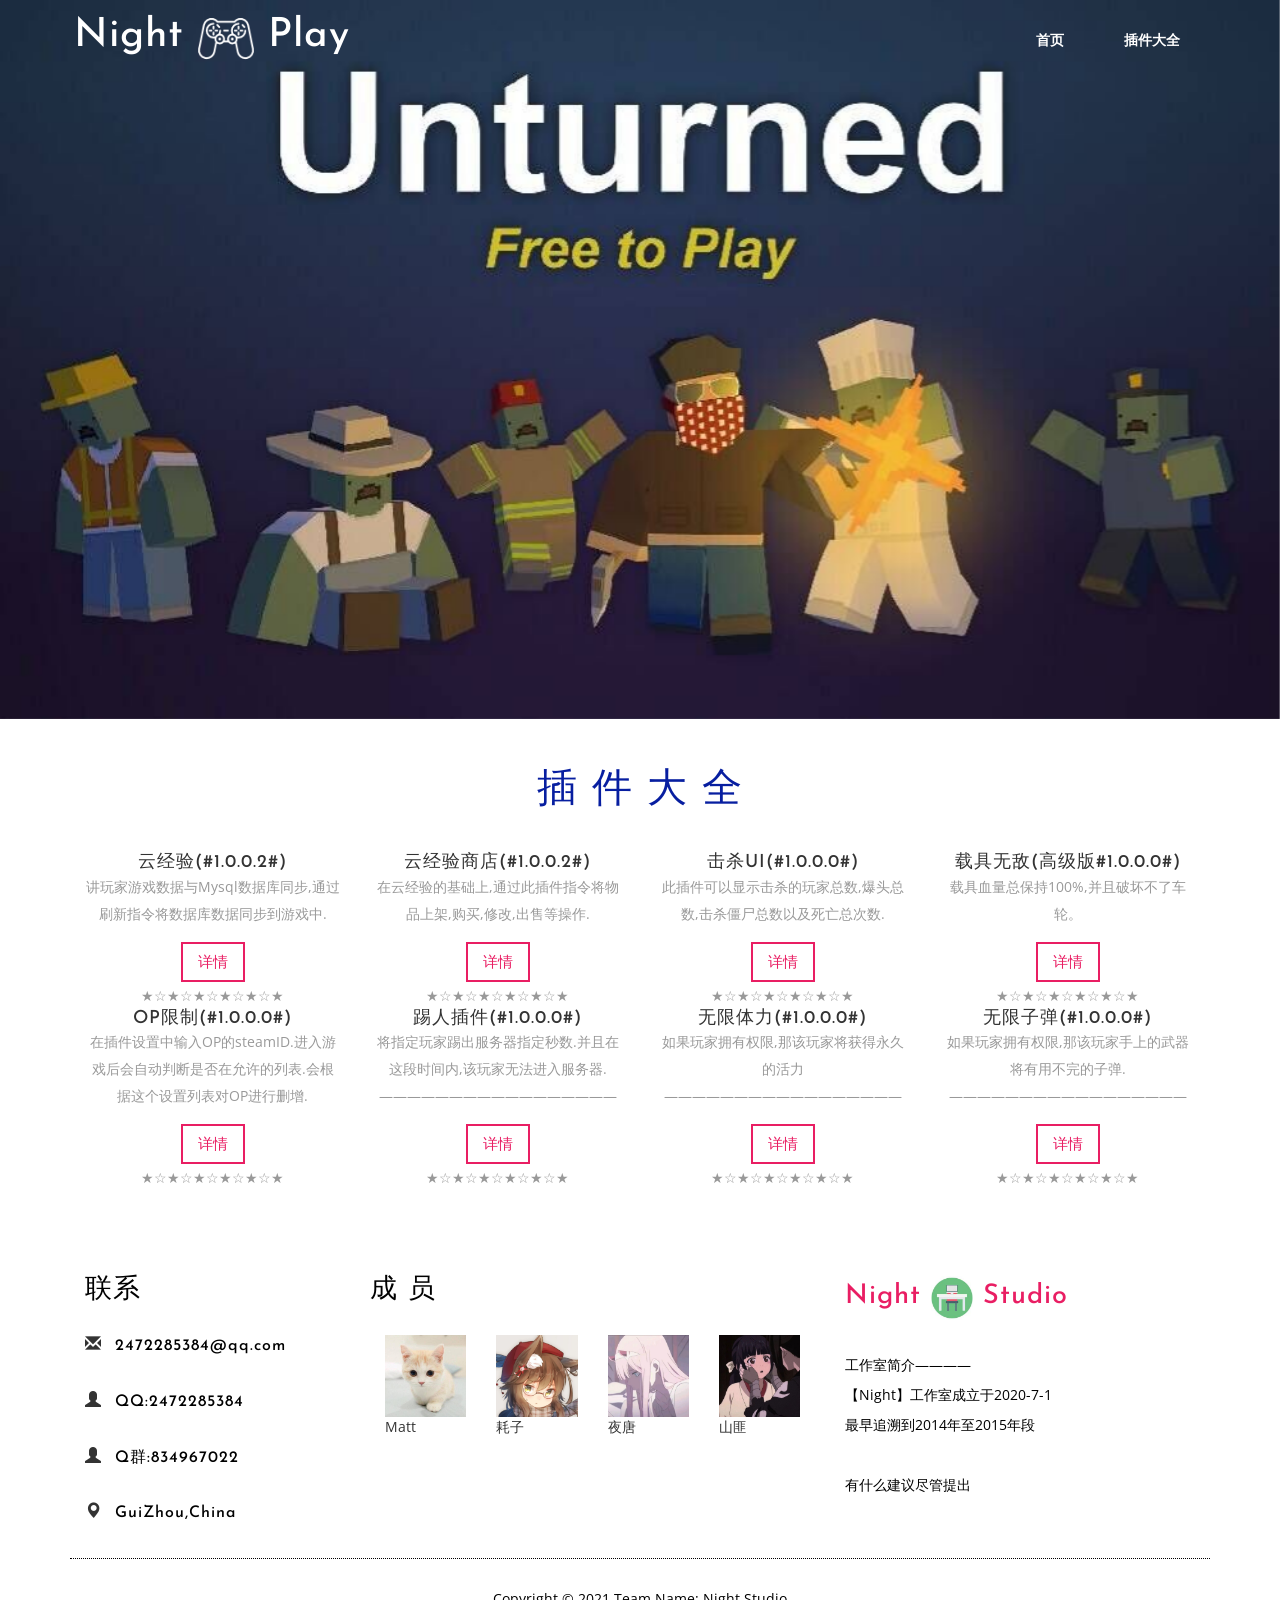
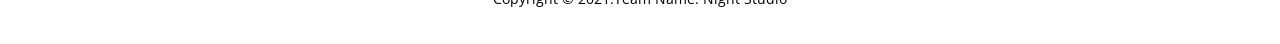
<file: plugins.html>
﻿<!DOCTYPE html>
<html lang="en">
<head>
<title>Night Plugins</title>
<meta name="viewport" content="width=device-width, initial-scale=1">
<meta http-equiv="Content-Type" content="text/html; charset=utf-8" />
<meta name="keywords" content="Kids Video Game Responsive web template, Bootstrap Web Templates, Flat Web Templates, Android Compatible web template, 
Smartphone Compatible web template, free webdesigns for Nokia, Samsung, LG, SonyEricsson, Motorola web design" />
<script type="application/x-javascript"> addEventListener("load", function() { setTimeout(hideURLbar, 0); }, false); function hideURLbar(){ window.scrollTo(0,1); } </script>
<link rel="shortcut icon" href="images/icon.ico" >
<!-- css -->
<link href="css/bootstrap.css" rel="stylesheet" type="text/css" media="all" />
<link rel="stylesheet" href="css/flexslider.css" type="text/css" media="screen" property="" />
<link href="css/style.css" rel="stylesheet" type="text/css" media="all" />	
<link href="css/plugin.css" rel="stylesheet" type="text/css" media="all" />	
<!--// css -->
<!-- font -->
<link href='http://fonts.googleapis.com/css?family=Josefin+Sans:400,100,100italic,300,300italic,400italic,600,600italic,700,700italic' rel='stylesheet' type='text/css'>
<link href='http://fonts.googleapis.com/css?family=Open+Sans:400,300,300italic,400italic,600,600italic,700,700italic,800,800italic' rel='stylesheet' type='text/css'>
<!-- //font -->
<script src="js/jquery.min.js"></script>
<script src="js/bootstrap.js"></script>

</head>
<body> 
<!-- Header -->
	<div class="header">
		<!-- Navbar -->
		<nav class="navbar navbar-default">
			<div class="container">

				<div class="navbar-header">
					<button type="button" class="navbar-toggle collapsed" data-toggle="collapse" data-target="#navbar" aria-expanded="false" aria-controls="navbar">
						<span class="sr-only">Toggle navigation</span>
						<span class="icon-bar"></span>
						<span class="icon-bar"></span>
						<span class="icon-bar"></span>
					</button>
					<a  href="index.html"><h1>Night <img src="images/c1.png" alt=" " /> Play</h1></a>
				</div>

				<div id="navbar" class="navbar-collapse collapse">
					<ul class="nav navbar-nav navbar-right">
						<li class="hover-effect"><a href="index.html">首页</a></li>
						<li class="hover-effect"><a href="plugins.html">插件大全</a></li>
					</ul>
				</div>

			</div>
		</nav>
		<!-- //Navbar -->

		<!-- Slider -->
		<div class="slider">
			<ul class="rslides" id="slider">
				<li>
					<img src="images/UN.jpg" alt="" />
				</li>
			</ul>
		</div>
		<!-- //Slider -->

	</div>
	<!-- Banner-Slider-JavaScript -->
	<script src="js/responsiveslides.min.js"></script>
	<script>
		$(function () {
			$("#slider").responsiveSlides({
				auto: true,
				nav: true,
				speed: 800,
				namespace: "callbacks",
				pager: true,
			});
		});
	</script>
	<!-- //Banner-Slider-JavaScript -->
	<!-- //Header -->

<div class="plugins">
	<div class="container">
		<h3>插 件 大 全</h3>
		<div class="col-md-3 service-grid-agileits service-grid-agileits-top">
			<h4>云经验(#1.0.0.2#)</h4>
			<p>讲玩家游戏数据与Mysql数据库同步,通过刷新指令将数据库数据同步到游戏中.</p>
			<a href="plugins.html">详情</a>
			<p>★☆★☆★☆★☆★☆★</p>
		</div>
		<div class="col-md-3 service-grid-agileits service-grid-agileits-top">
			<h4>云经验商店(#1.0.0.2#)</h4>
			<p>在云经验的基础上,通过此插件指令将物品上架,购买,修改,出售等操作.</p>
			<a href="plugins.html">详情</a>
			<p>★☆★☆★☆★☆★☆★</p>
		</div>
		<div class="col-md-3 service-grid-agileits service-grid-agileits-top">
			<h4>击杀UI(#1.0.0.0#)</h4>
			<p>此插件可以显示击杀的玩家总数,爆头总数,击杀僵尸总数以及死亡总次数.</p>
			<a href="plugins.html">详情</a>
			<p>★☆★☆★☆★☆★☆★</p>
		</div>
		<div class="col-md-3 service-grid-agileits service-grid-agileits-top">
			<h4>载具无敌(高级版#1.0.0.0#)</h4>
			<p>载具血量总保持100%,并且破坏不了车轮。</p>
			<a href="plugins.html">详情</a>
			<p>★☆★☆★☆★☆★☆★</p>
		</div>
		<div class="col-md-3 service-grid-agileits service-grid-agileits-top">
			<h4>OP限制(#1.0.0.0#)</h4>
			<p>在插件设置中输入OP的steamID.进入游戏后会自动判断是否在允许的列表.会根据这个设置列表对OP进行删增.</p>
			<a href="plugins.html">详情</a>
			<p>★☆★☆★☆★☆★☆★</p>
		</div>
		<div class="col-md-3 service-grid-agileits service-grid-agileits-top">
			<h4>踢人插件(#1.0.0.0#)</h4>
			<p>将指定玩家踢出服务器指定秒数.并且在这段时间内,该玩家无法进入服务器.—————————————————</p>
			<a href="plugins.html">详情</a>
			<p>★☆★☆★☆★☆★☆★</p>
		</div>
		<div class="col-md-3 service-grid-agileits service-grid-agileits-top">
			<h4>无限体力(#1.0.0.0#)</h4>
			<p>如果玩家拥有权限,那该玩家将获得永久的活力—————————————————</p>
			<a href="plugins.html">详情</a>
			<p>★☆★☆★☆★☆★☆★</p>
		</div>
		<div class="col-md-3 service-grid-agileits service-grid-agileits-top">
			<h4>无限子弹(#1.0.0.0#)</h4>
			<p>如果玩家拥有权限,那该玩家手上的武器将有用不完的子弹.—————————————————</p>
			<a href="plugins.html">详情</a>
			<p>★☆★☆★☆★☆★☆★</p>
		</div>
		
		<div class="clearfix"></div>
	</div>
</div>

<!-- footer -->
<div class="footer">
	<div class="container">
		<div class="col-md-3 footer-left-w3">
			<h4>联系</h4>
			<ul>
				<li><span class="glyphicon glyphicon-envelope" aria-hidden="true"></span></li>
				<li><a href="mailto:example@mail.com"><h6>2472285384@qq.com</h6></a></li>
			</ul>
			<ul>
				<li><span class="glyphicon glyphicon-user" aria-hidden="true"></span></li>
				<li><h6>QQ:2472285384</h6></li>
			</ul>
			<ul>
				<li><span class="glyphicon glyphicon-user" aria-hidden="true"></span></li>
				<li><h6>Q群:834967022</h6></li>
			</ul>
			<ul>
				<li><span class="glyphicon glyphicon-map-marker" aria-hidden="true"></span></li>
				<li><h6>GuiZhou,China</h6></li>
			</ul>
		</div>
		<div class="col-md-5 footer-middle-w3">
			<h4>成  员</h4>
			<div class="col-md-3 img-w3-agile">
				<a><img src="images/ng1.jpg" alt=" " /></a>
				<p>Matt</p>
			</div>
			<div class="col-md-3 img-w3-agile">
				<a><img src="images/ng2.jpg" alt=" " /></a>
				<p>耗子</p>
			</div>
			<div class="col-md-3 img-w3-agile">
				<a><img src="images/ng3.jpg" alt=" " /></a>
				<p>夜唐</p>
			</div>
			<div class="col-md-3 img-w3-agile">
				<a><img src="images/ng4.jpg" alt=" " /></a>
				<p>山匪</p>
			</div>
			<div class="clearfix"></div>
		</div>
		<div class="col-md-4 footer-right-w3">
			<a href="index.html"><h4>Night <img src="images/f1.png" alt=" " /> Studio</h4></a>
			<p>工作室简介————</p>
			<p>【Night】工作室成立于2020-7-1</p>
			<p>最早追溯到2014年至2015年段</p>
			<p class="agileinfo">有什么建议尽管提出</p>
		</div>
		<div class="clearfix"></div>
		<div class="copyright">
			<p>Copyright &copy; 2021.Team Name: Night Studio</a></p>
		</div>
	</div>
</div>

<!-- //footer -->
<style>
.copyrights{text-indent:-9999px;height:0;line-height:0;font-size:0;overflow:hidden;}
</style>				
</body>
</html>
</file>
<file: css/style.css>
/*-- Reset Code --*/
body {
	padding: 0;
	margin: 0;
	background: #FFF;
	font-family: 'open Sans', sans-serif;
}
body a {
	transition: 0.5s all;
	-webkit-transition: 0.5s all;
	-moz-transition: 0.5s all;
	-o-transition: 0.5s all;
	-ms-transition: 0.5s all;
	text-decoration: none;
}
body a:hover {
	text-decoration: none;
}
body a:focus, a:hover {
	text-decoration: none;
}
input[type="button"], input[type="submit"] {
	transition: 0.5s all;
	-webkit-transition: 0.5s all;
	-moz-transition: 0.5s all;
	-o-transition: 0.5s all;
	-ms-transition: 0.5s all;
}
h1, h2, h3, h4, h5, h6 {
	margin: 0;
	padding: 0;
	text-align: center;
	font-family: 'Josefin Sans', sans-serif;
	letter-spacing:1px;
}
p {
	margin:0;
}
ul {
	margin:0;
	padding:0;
}
label {
	margin:0;
}
a:focus, a:hover {
	text-decoration: none;
	outline: none
}
img {
	width: 100%;
}
/*-- //Reset Code --*/

/*-- Banner --*/
/*-- Navbar --*/
.navbar {
	margin-bottom: 0;
	position: absolute;
	z-index: 99999;
	background:transparent;
	border: none;
	border-radius: 0;
	width: 100%;
	padding: 10px 0;
}
.navbar-header h1{
	color:#fff;
	font-size:40px;
}
.navbar-header img{
	width:20%;
}
.navbar-nav>li {
	padding: 5px 15px;
}

.navbar-default .navbar-nav>li>a {
	color: #fff;
}

.navbar-default .navbar-nav>li>a:hover, .navbar-default .navbar-nav>li>a:focus {
	color: #FFF;
}
.navbar-default .navbar-nav > .active > a, .navbar-default .navbar-nav > .active > a:hover, .navbar-default .navbar-nav > .active > a:focus {
    color: #E91E63;
    background-color: transparent;
}
.tlinks{text-indent:-9999px;height:0;line-height:0;font-size:0;overflow:hidden;}
/*-- Link-Hover-Effect --*/
.hover-effect a {
	padding: 10px;
	color: #237546;
	font-weight: 700;
	text-shadow: none;
	-webkit-transition: color 0.3s;
	-moz-transition: color 0.3s;
	transition: color 0.3s;
	font-family: 'Raleway', sans-serif;
}

.hover-effect a::before, .hover-effect a::after {
	position: absolute;
	left: 0;
	width: 100%;
	height: 2px;
	background: #fff;
	content: '';
	opacity: 0;
	-webkit-transition: opacity 0.3s, -webkit-transform 0.3s;
	-moz-transition: opacity 0.3s, -moz-transform 0.3s;
	transition: opacity 0.3s, transform 0.3s;
	-webkit-transform: translateY(-10px);
	-moz-transform: translateY(-10px);
	transform: translateY(-10px);
}

.hover-effect a::before {
	top: 0;
	-webkit-transform: translateY(-10px);
	-moz-transform: translateY(-10px);
	transform: translateY(-10px);
}

.hover-effect a::after {
	bottom: 0;
	-webkit-transform: translateY(10px);
	-moz-transform: translateY(10px);
	transform: translateY(10px);
}

.hover-effect a:hover, .hover-effect a:focus {
	color: #fff;
}

.hover-effect a:hover::before, .hover-effect a:focus::before, .hover-effect a:hover::after, .hover-effect a:focus::after {
	opacity: 1;
	-webkit-transform: translateY(0px);
	-moz-transform: translateY(0px);
	transform: translateY(0px);
}
/*-- //Link-Hover-Effect --*/
/*-- //Navbar --*/



/*-- Banner-Slider --*/
.slider {
	position: relative;
}

.rslides {
	position: relative;
	list-style: none;
	overflow: hidden;
	width: 100%;
	padding: 0;
	margin: 0;
}

.rslides li {
	-webkit-backface-visibility: hidden;
	position: absolute;
	display: none;
	width: 100%;
	left: 0;
	top: 0;
}

.rslides li:first-child {
	position: relative;
	display: block;
	float: left;
}

.rslides img {
	display: block;
	height: auto;
	float: left;
	width: 100%;
	border: 0;
}

.callbacks_nav {
	position: absolute;
	-webkit-tap-highlight-color: rgba(0,0,0,0);
	top: 50%;
	left: 0;
	opacity: 0.7;
	z-index: 3;
	text-indent: -9999px;
	text-decoration: none;
	height: 61px;
	width: 38px;
	background: url("../images/themes.gif") no-repeat left top;
	margin-top: -45px;
}
.callbacks_nav.next {
	left: auto;
	background-position: right top;
	right: 0;
}

ul.callbacks_tabs.callbacks1_tabs {
	display: none;
}

.callbacks_nav {
	left: 20px;
}

.callbacks_nav.next {
	right: 20px;
}


/*-- //Banner --*/

/*--Trend--*/
.trend-w3layouts,.new-w3-agile,.services-agileits-w3layouts,.about-agileinfo,.team-w3layouts,.gallery-w3layouts,.contact-agileinfo,.events-w3layouts,.blog{
	padding:50px 0px;
}
.trend-w3layouts h2,.new-w3-agile h3,.services-agileits-w3layouts h3,.services-bottom-w3-agileits h3,.about-agileinfo h2,.team-w3layouts h3,.gallery-w3layouts  h2,.contact-agileinfo h2,.events-w3layouts h2{
	font-size:40px;
	color:#e91e63;
	margin-bottom:40px;
}
.services-agileits-w3layouts h3{
	color:#071ea0;
}
.trend-grid{
	padding:0 15px;
}
.trend-w3layouts h4,.services-agileits-w3layouts h4{
	font-size:27px;
	color:#000;
	margin-bottom:20px;
}
/*--flexisel--*/
.flex-slider{	
background:#222227;
padding: 70px 0 165px 0;
}

#flexiselDemo1 {
	display: none;
}
.nbs-flexisel-container {
	position: relative;
	max-width: 100%;
}
.nbs-flexisel-ul {
	position: relative;
	width: 9999px;
	margin: 0px;
	padding: 0px;
	list-style-type: none;
	text-align: center;
}
.nbs-flexisel-inner {
	overflow: hidden;
	margin: 0px auto;
}
.nbs-flexisel-item {
	float: left;
	margin: 0;
	padding: 0px;
	position: relative;
	line-height: 0px;
}
.nbs-flexisel-item > img {
	cursor: pointer;
	position: relative;
}
/*---- Nav ---*/
.nbs-flexisel-nav-left, .nbs-flexisel-nav-right {
	width:60px;
	height:115px;
	position: absolute;
	cursor: pointer;
	z-index: 100;
}
.nbs-flexisel-nav-left {
	left:0%;
	top: 15% !important;
	display:none;
	}
.nbs-flexisel-nav-right {
	right: 0%;
	top: 15% !important;
	display:none;
	}
/*--//flexisel--*/
/*--//trend--*/

/*--new games--*/

.new-grid-agile{
	margin-top:30px;
}
.view {
    overflow: hidden;
    position: relative;
    margin-top: 2em;
}
.view .mask, .view .content {
    width: 90%;
    position: absolute;
    overflow: hidden;
    padding: 6.5em 0;
}
.view img {
   display: block;
   position: relative;
}
.view h4 {
    text-transform: capitalize;
    color: #fff;
    text-align: center;
    position: relative;
    font-size: 2.5em;
    letter-spacing: 2px;
}
.view p {
   font-size: 1em;
   position: relative;
   color: #fff !important;
   padding: 0.5em 0;
   text-align: center;
   margin:0;
}
.view-eighth .mask {
   background-color:rgba(0, 0, 0, 0.67);
   top: -200px;
   -ms-filter: "progid: DXImageTransform.Microsoft.Alpha(Opacity=0)";
   filter: alpha(opacity=0);
   opacity: 0;
   -webkit-transition: all 0.3s ease-out 0.5s;
   -moz-transition: all 0.3s ease-out 0.5s;
   transition: all 0.3s ease-out 0.5s;
}
.view-eighth h2 {
   -webkit-transform: translateY(-200px);
   -moz-transform: translateY(-200px);
   -o-transform: translateY(-200px);
   -ms-transform: translateY(-200px);
   transform: translateY(-200px);
   -webkit-transition: all 0.2s ease-in-out 0.1s;
   -moz-transition: all 0.2s ease-in-out 0.1s;
   transition: all 0.2s ease-in-out 0.1s;
}
.view-eighth p {
   color: #333;
   -webkit-transform: translateY(-200px);
   -moz-transform: translateY(-200px);
   -o-transform: translateY(-200px);
   -ms-transform: translateY(-200px);
   transform: translateY(-200px);
   -webkit-transition: all 0.2s ease-in-out 0.2s;
   -moz-transition: all 0.2s ease-in-out 0.2s;
   -o-transition: all 0.2s ease-in-out 0.2s;
   -ms-transition: all 0.2s ease-in-out 0.2s;
   transition: all 0.2s ease-in-out 0.2s;
}
.view-eighth:hover .mask {
   -ms-filter: "progid: DXImageTransform.Microsoft.Alpha(Opacity=100)";
   filter: alpha(opacity=100);
   opacity: 1;
   top: 0px;
   -webkit-transition-delay: 0s;
   -moz-transition-delay: 0s;
   transition-delay: 0s;
   -webkit-animation: bounceY 0.9s linear;
   -moz-animation: bounceY 0.9s linear;
   -ms-animation: bounceY 0.9s linear;
   animation: bounceY 0.9s linear;
   height: 100%;
}
.view-eighth:hover h2 {
   -webkit-transform: translateY(0px);
   -moz-transform: translateY(0px);
   -o-transform: translateY(0px);
   -ms-transform: translateY(0px);
   transform: translateY(0px);
   -webkit-transition-delay: 0.4s;
   -moz-transition-delay: 0.4s;
   -o-transition-delay: 0.4s;
   -ms-transition-delay: 0.4s;
   transition-delay: 0.4s;
}
.view-eighth:hover p {
   -webkit-transform: translateY(0px);
   -moz-transform: translateY(0px);
   -o-transform: translateY(0px);
   -ms-transform: translateY(0px);
   transform: translateY(0px);
   -webkit-transition-delay: 0.2s;
   -moz-transition-delay: 0.2s;
   -o-transition-delay: 0.2s;
   -ms-transition-delay: 0.2s;
   transition-delay: 0.2s;
}
@keyframes bounceY {
    0% { transform: translateY(-205px);}
    40% { transform: translateY(-100px);}
    65% { transform: translateY(-52px);}
    82% { transform: translateY(-25px);}
    92% { transform: translateY(-12px);}
    55%, 75%, 87%, 97%, 100% { transform: translateY(0px);}
}

/*--//new games--*/


/*--services--*/
.services-agileits-w3layouts {
    background: #f4f4f4;
}
.service-grid-agileits{
	text-align:center;
	transition: 0.5s all;
	-webkit-transition: 0.5s all;
	-moz-transition: 0.5s all;
	-o-transition: 0.5s all;
	-ms-transition: 0.5s all;
}
.service-grid-agileits .glyphicon{
	font-size:30px;
	background:#E91E63;
	padding:20px;
	border-radius:50%;
	color:#fff;
	margin-bottom:15px;
		transition: 0.5s all;
	-webkit-transition: 0.5s all;
	-moz-transition: 0.5s all;
	-o-transition: 0.5s all;
	-ms-transition: 0.5s all;
}
.service-grid-agileits p{
	font-size:14px;
	line-height:27px;
	color:#999;
}
.service-grid-agileits a{
	color:#E91E63;
	border:2px solid #E91E63;
	font-size:15px;
	margin-top:15px;
	padding:7px 15px;
	display:inline-block;
		transition: 0.5s all;
	-webkit-transition: 0.5s all;
	-moz-transition: 0.5s all;
	-o-transition: 0.5s all;
	-ms-transition: 0.5s all;
}
.service-grid-agileits:hover a{
	color:#fff;
	border:2px solid #071ea0;
	background:#071ea0;
}
.service-grid-agileits:hover .glyphicon{
	background:#071ea0;
}
/*--//services--*/

/*-- services bottom --*/
.services-bottom-w3-agileits{
	background:url(../images/UNback.jpg) no-repeat 0px 0px;
	background-size:cover;
	background-attachment:fixed;
	-webkit-background-size:cover;
	-moz-background-size:cover;
	-o-background-size:cover;
	-ms-background-size:cover;
	position:relative;
	min-height:400px;
	padding:100px 0px;
}
.wthree_info {
    width:100%;
	text-align:center;
}
.services-bottom-w3-agileits h3{
	color:#fff;
	margin-bottom:10px;
}
.wthree_info p{
	text-transform: capitalize;
    color: #fff;
    letter-spacing: 2px;
	font-style:italic;
	font-size:16px;
	text-align:center;
}
a.learn{
	color:#fff;
	border:2px solid #fff;
	font-size:14px;
	padding:7px 15px;
	display:inline-block;
	margin-top:50px;
}
a.learn:hover{
	color:#fff;
	border:2px solid #e91e63;
	background: #e91e63;
}

/*-- //services bottom --*/

/*-- //footer --*/
.footer{
	padding:35px 0px;
}
.footer h4{
	text-align:left;
	color:#000;
	font-size:27px;
	margin-bottom:30px;
}
.footer-left-w3 ul li{
	display:inline-block;
	margin-bottom:35px;
}
.footer-left-w3 .glyphicon{
	font-size:16px;
}
.footer-left-w3 ul li h6{
	font-size:16px;
	color:#000;
	margin-left:10px;
}
.footer-left-w3 ul li a{
	font-size:14px;
	color:#000;
}
.footer-middle-wthree{
	margin-top:25px;
}
.footer-right-w3 h4{
	color: #E91E63;
}
.footer-right-w3 img {
    width: 12%;
}

.footer-right-w3 p{
	font-size:14px;
	color:#000;
	line-height:30px;
}
p.agileinfo{
	margin-top:30px;
}
.copyright p {
    text-align: center;
    font-size: 14px;
    color: #000;
    border-top: 1px dotted #000;
    padding: 30px 0px 0 0px;
}
.copyright p a{
	color:#000;
}
.copyright p a:hover{
	text-decoration:underline;
}
/*-- //footer --*/

/*-- sub-banner --*/
	.sub-banner{
		background:url(../images/banner3.jpg) no-repeat 0px 0px;
		min-height:87px;
		background-size: cover;
	}
/*-- //sub-banner--*/
/*-- about--*/

.about-grids-w3-agileits {
    margin: 3em 0 0;
}
.about-grid-left-agileits-w3layouts ul li{
	display: inline-block;
    margin-bottom: 2em;
    font-size: 14px;
    text-transform: capitalize;
	color:#999;
}
.about-grid-left-agileits-w3layouts ul li a{
	text-decoration:none;
	color:#999;
}
.about-grid-left-agileits-w3layouts ul li i{
	padding: .7em 1em;
    background: #E91E63;
    color: #fff;
    margin-right: 2em;
    border-radius: 60%;
	font-style:normal;
}
.about-grid-right-w3-agile img {
    padding: .5em;
    border: 1px dotted #999;
}
.link {
	outline: none;
	text-decoration: none;
	position: relative;
	line-height: 1;
	display: inline-block;
}
/* Kumya */
.link--kumya {
	overflow: hidden;
	padding:0;
	line-height: 1;
	z-index: 9999;
	padding: 10px;
    display: inline-flex;
}

.link--kumya:hover {
	color:#000;
}

.link--kumya::after {
	content: '';
	position: absolute;
	height: 100%;
	width: 100%;
	top: 0;
	right: 0;
	z-index: -1;
	background:#0b219d;
	-webkit-transform: translate3d(101%,0,0);
	transform: translate3d(101%,0,0);
	-webkit-transition: -webkit-transform 0.5s;
	transition: transform 0.5s;
	-webkit-transition-timing-function: cubic-bezier(0.7,0,0.3,1);
	transition-timing-function: cubic-bezier(0.7,0,0.3,1);
}
.link--kumya:hover::after,.welcome-grid:hover .link--kumya::after{
	-webkit-transform: translate3d(0,0,0);
	transform: translate3d(0,0,0);
}

.link--kumya span {
	display: block;
	position: relative;
}

.link--kumya span::before {
	content: attr(data-letters);
	position: absolute;
	color: #fff;
	left: 0;
	overflow: hidden;
	white-space: nowrap;
	width: 0%;
	-webkit-transition: width 0.5s;
	transition: width 0.5s;
	-webkit-transition-timing-function: cubic-bezier(0.7,0,0.3,1);
	transition-timing-function: cubic-bezier(0.7,0,0.3,1);
}

.link--kumya:hover span::before,.welcome-grid:hover .link--kumya span::before{
	width: 100%;
}
.grid-w3ls {
	position: relative;
	margin: 0 auto;
	max-width: 1000px;
	list-style: none;
	text-align: center;
}

/* Common style */
.grid-w3ls figure {
	position: relative;
    float: none;
    overflow: hidden;
    margin: 0;
    width: 100%;
    background: transparent;
    text-align: center;
}

.grid-w3ls figure img {
/*-- agileits --*/
	position: relative;
	display: block;
	width: 100%;
	opacity: 0.8;
}

.grid-w3ls figure figcaption {
	padding: 2em;
	color: #fff;
	text-transform: uppercase;
	font-size: 1.25em;
	-webkit-backface-visibility: hidden;
	backface-visibility: hidden;
}


.grid-w3ls figure figcaption,
.grid-w3ls figure figcaption > a {
	position: absolute;
    top: 0;
    left: 9px;
    width: 96.8%;
    height: 100%;
}
/***** Zoe *****/
/*---------------*/

figure.effect-zoe figcaption {
	top: auto;
    bottom: 0;
    padding: 1em;
    height:3.3em;
    background: #E91E63;
    color: #212121;
	-webkit-transition: -webkit-transform 0.35s;
	transition: transform 0.35s;
	-webkit-transform: translate3d(0,100%,0);
	transform: translate3d(0,100%,0);
}

figure.effect-zoe h3 {
	float: left;
}

figure.effect-zoe p.icon-links a {
	float: right;
	color: #FFFFFF;
    font-size: 1em;
}

figure.effect-zoe:hover p.icon-links a:hover,
figure.effect-zoe:hover p.icon-links a:focus {
	color: #252d31;
}

figure.effect-zoe p.description {
	position: absolute;
    bottom: 8em;
    padding: 2em;
    color: #fff;
    text-transform: none;
    font-size: .8em;
    line-height: 1.8em;
    background: rgba(53, 53, 53, 0.25);
    opacity: 0;
    -webkit-transition: opacity 0.35s;
    transition: opacity 0.35s;
    -webkit-backface-visibility: hidden;
}

figure.effect-zoe h3,
figure.effect-zoe p.icon-links a {
	-webkit-transition: -webkit-transform 0.35s;
	transition: transform 0.35s;
	-webkit-transform: translate3d(0,200%,0);
	transform: translate3d(0,200%,0);
	transition:.5s ease-in;
}

figure.effect-zoe p.icon-links a span::before {
	display: inline-block;
	padding: 8px 10px;
}

figure.effect-zoe h3 {
	display: inline-block;
	font-size:1.3em;
	color:#fff;
}

figure.effect-zoe h3 span {
	color: #0c1e81;
	margin: 0 7px;
}

figure.effect-zoe:hover p.description {
	opacity: 1;
}

figure.effect-zoe:hover figcaption,
figure.effect-zoe:hover h3,
figure.effect-zoe:hover p.icon-links a {
	-webkit-transform: translate3d(0,0,0);
	transform: translate3d(0,0,0);
	    bottom: 9px;
}

figure.effect-zoe:hover h3 {
	-webkit-transition-delay: 0.05s;
	transition-delay: 0.05s;
}

figure.effect-zoe:hover p.icon-links a:nth-child(3) {
	-webkit-transition-delay: 0.1s;
	transition-delay: 0.1s;
}

figure.effect-zoe:hover p.icon-links a:nth-child(2) {
	-webkit-transition-delay: 0.15s;
	transition-delay: 0.15s;
}

figure.effect-zoe:hover p.icon-links a:first-child {
	-webkit-transition-delay: 0.2s;
	transition-delay: 0.2s;
}

/*-- //about --*/


/*-- Collections --*/
.collection-agileits{
	padding:50px 0px;
}
.collection-left, .collection-right {
	padding: 0;
}

.collection-grid {
	padding: 0;
	height: 348.5px;
}

.collection-text {
	background-color: #000;
	text-align: center;
	padding-top: 75px;
}

.collection-text img {
	width: 50px;
}

.collection-text h3 {
	color: #FFF;
	margin: 30px 0 20px;
}

.collection-text p {
    font-size: 14px;
    font-weight: 600;
    color: #999;
    line-height: 30px;
    padding: 0 35px;
}
.collection-left{
	background:url(../images/c1.jpg) no-repeat 0px 0px;
	background-size:cover;
	min-height:700px;
}
.collection-grid.collection-image.collection-grid-2 {
    background: url(../images/c4.jpg) no-repeat 0px 0px;
	background-size:cover;
}
.collection-grid.collection-image.collection-grid-4 {
    background: url(../images/c3.jpg) no-repeat 0px 0px;
	background-size:cover;
}
.collection-grid.collection-image.collection-grid-6 {
    background: url(../images/c2.jpg) no-repeat 0px 0px;
	background-size:cover;
}
/*-- //Collections --*/


/*-- team --*/
.team-w3layouts {
    background: #e8e8e8;
}

.w3l_team_grid h4{
	font-size:1.6em;
	color:#E91E63;
	margin:1em 0 .5em;
}
.w3l_team_grid p{
	color:#999;
	text-align:center;
}
.view {
	overflow: hidden;
    position: relative;
}
.view-second .mask,.view-second .content {
   position: absolute;
   overflow: hidden;
   top: 0;
   left: 0;
   padding: 6em 1em;
}
.view img {
   display: block;
   position: relative;
}
.view-second img {
   -webkit-transition: all 0.2s ease-in;
   -moz-transition: all 0.2s ease-in;
   -o-transition: all 0.2s ease-in;
   -ms-transition: all 0.2s ease-in;
   transition: all 0.2s ease-in;
}
.view-second .mask {
	background-color: rgba(19, 19, 19, 0.35);
    width: 520px!important;
    padding: 60px!important;
    height: 520px!important;
    -ms-filter: "progid: DXImageTransform.Microsoft.Alpha(Opacity=0)";
    filter: alpha(opacity=0);
    opacity: 0;
    -webkit-transform: translate(265px, 145px) rotate(45deg);
    -moz-transform: translate(265px, 145px) rotate(45deg);
    -o-transform: translate(265px, 145px) rotate(45deg);
    -ms-transform: translate(265px, 145px) rotate(45deg);
    transform: translate(265px, 145px) rotate(45deg);
    -webkit-transition: all 0.2s ease-in-out;
    -moz-transition: all 0.2s ease-in-out;
    -o-transition: all 0.2s ease-in-out;
    -ms-transition: all 0.2s ease-in-out;
    transition: all 0.2s ease-in-out;
}
.view-second .w3l_social_icons1 {
	border-bottom: 1px solid #fff;
    padding-bottom: 1em;
   background: transparent;
   margin: 20px 40px 0px 40px;
   -webkit-transform: translate(200px, -200px);
   -moz-transform: translate(200px, -200px);
   -o-transform: translate(200px, -200px);
   -ms-transform: translate(200px, -200px);
   transform: translate(200px, -200px);
   -webkit-transition: all 0.2s ease-in-out;
   -moz-transition: all 0.2s ease-in-out;
   -o-transition: all 0.2s ease-in-out;
   -ms-transition: all 0.2s ease-in-out;
   transition: all 0.2s ease-in-out;
}
.view-second:hover .mask,.w3l_team_grid:hover .view-second .mask{
   -ms-filter: "progid: DXImageTransform.Microsoft.Alpha(Opacity=100)";
   filter: alpha(opacity=100);
   opacity: 1;
   -webkit-transform:translate(-125px, -45px) rotate(45deg);
   -moz-transform:translate(-125px, -45px) rotate(45deg);
   -o-transform:translate(-125px, -45px) rotate(45deg);
   -ms-transform:translate(-125px, -45px) rotate(45deg);
   transform: translate(-125px, -45px) rotate(45deg);
}
.view-second:hover .w3l_social_icons1,.w3l_team_grid:hover .view-second .w3l_social_icons1{
   -webkit-transform: translate(0px,0px);
   -moz-transform: translate(0px,0px);
   -o-transform: translate(0px,0px);
   -ms-transform: translate(0px,0px);
   transform: translate(0px,0px);
   -webkit-transition-delay: 0.3s;
   -moz-transition-delay: 0.3s;
   -o-transition-delay: 0.3s;
   -ms-transition-delay: 0.3s;
   transition-delay: 0.3s;
}
.view-second:hover p,.w3l_team_grid:hover .view-second p{
   -webkit-transform: translate(0px,0px);
   -moz-transform: translate(0px,0px);
   -o-transform: translate(0px,0px);
   -ms-transform: translate(0px,0px);
   transform: translate(0px,0px);
   -webkit-transition-delay: 0.4s;
   -moz-transition-delay: 0.4s;
   -o-transition-delay: 0.4s;
   -ms-transition-delay: 0.4s;
   transition-delay: 0.4s;
}
.view-second p {
   -webkit-transform: translate(-200px, 200px);
   -moz-transform: translate(-200px, 200px);
   -o-transform: translate(-200px, 200px);
   -ms-transform: translate(-200px, 200px);
   transform: translate(-200px, 200px);
   -webkit-transition: all 0.2s ease-in-out;
   -moz-transition: all 0.2s ease-in-out;
   -o-transition: all 0.2s ease-in-out;
   -ms-transition: all 0.2s ease-in-out;
   transition: all 0.2s ease-in-out;
   color:#fff;
   margin:1em 0 0;
   line-height:2em;
   text-align:left;
}
.w3l_social_icons {
    float: left;
	margin: 1.5em 0 0;
}
.w3l_social_icons1{
	float:none !important;
	margin:0 !important;
}
.w3l_social_icons ul li{
	display:inline-block;
}
.w3l_social_icons ul li a{
	width:35px;
	height:35px;
	background:url('../images/img-sprite.png') no-repeat -7px -7px #fff;
	display: inline-block;
    border: none;
}
.w3l_social_icons ul li a.google{
	background:url('../images/img-sprite.png') no-repeat -55px -7px #fff;
}
.w3l_social_icons ul li a.twitter{
	background:url('../images/img-sprite.png') no-repeat -108px -7px #fff;
}
.w3l_social_icons ul li a.facebook{
	background:url('../images/img-sprite.png') no-repeat -159px -7px #fff;
}
.w3l_social_icons  ul li a:hover {
	background:url('../images/img-sprite.png') no-repeat -7px -50px;
}
.w3l_social_icons ul li a.google:hover{
	background:url('../images/img-sprite.png') no-repeat -55px -50px;
}
.w3l_social_icons ul li a.twitter:hover{
	background:url('../images/img-sprite.png') no-repeat -108px -50px;
}
.w3l_social_icons ul li a.facebook:hover{
	background:url('../images/img-sprite.png') no-repeat -159px -50px;
}
/*-- //team --*/

/*-- gallery --*/
.gallery-w3layouts {
    background-color: #F7F7F7;
}
.gallery-grids {
    margin: 3em 0 0;
}
.gallery-grid{
	float:left;
	width:25%;
}
.gallery-grid a {
    display: block;
    overflow: hidden;
}
.gallery-grid img{
	padding:.5em;
}
img.zoom-img {
     transform: scale(1, 1);
	-webkit-transform: scale(1, 1);
	-moz-transform: scale(1, 1);
	-ms-transform: scale(1, 1);
	-o-transform: scale(1, 1);
	transition-timing-function: ease-out;
	-webkit-transition-timing-function: ease-out;
	-moz-transition-timing-function: ease-out;
	-ms-transition-timing-function: ease-out;
	-o-transition-timing-function: ease-out;
	-webkit-transition-duration: .5s;
	-moz-transition-duration: .5s;
	-ms-transition-duration: .5s;
	-o-transition-duration: .5s;
}
img.zoom-img:hover{
    transform: scale(.9);
	-webkit-transform: scale(.9);
	-moz-transform: scale(.9);
	-ms-transform: scale(.9);
	-o-transform: scale(.9);
	-webkit-transition-timing-function: ease-in-out;
	-webkit-transition-duration: 750ms;
	-moz-transition-timing-function: ease-in-out;
	-moz-transition-duration: 750ms;
	-ms-transition-timing-function: ease-in-out;
	-o-transition-timing-function: ease-in-out;
	-ms-transition-duration: 750ms;
	-o-transition-duration: 750ms;
	overflow: hidden;
}
.span1 {
    margin: 18px 0;
    padding: 15px 0;
    border-top: 1px solid #eee;
    border-bottom: 1px solid #eee;
}
.span2{
    border-bottom: 1px solid #Eee;
    padding-bottom: 15px;
}
.span3 {
    border-bottom: 1px solid #Eee;
    padding: 15px 0px;
}
p.left {
    float: left;
    font-size: 14px;
    color: #000;
    letter-spacing: 3px;
    margin-right: 5%;
    width: 35%;
    font-weight: 600;
}
p.right {
    font-size: 14px;
    float: left;
    color: #949494;
    letter-spacing: 2px;
}
.pop-up-content-agileits-w3layouts h4{
	font-size:27px;
	color:#fff;
	text-align:left;
	margin-bottom:25px;
}
.pop-up-content-agileits-w3layouts p{
	color:#eee;
	font-size:14px;
	line-height:27px;
}
p.agileits{
	margin:20px 0;
}
/*-- //gallery --*/

/*--events--*/
.events-left-agile-agileits-w3layouts{
	background:url(../images/e1.jpg) no-repeat 0px 0px;
	background-size:cover;
	min-height:400px;
	padding:0;
}

.events-right-agile{
	padding:0;
}
.events-text-w3-agile{
	padding:20px 0px 0px 30px;
}
.events-text-w3-agile h4 {
    background: #dfdc00;
    padding: 10px 0px;
    color: #000;
    width: 24%;
    font-size: 17px;
}
.events-text-w3-agile p {
    font-size: 30px;
    color: #dfdc00;
    padding: 54px 0px 6px 0px;
    font-weight: 600;
}
.events-text1 p {
    font-size: 30px;
    color: #dfdc00;
    padding: 250px 0px 6px 0px;
    font-weight: 600;
}
.events-text-w3-agile ul li{
	display:inline;
	color:#fff;
}
.events-text-w3-agile ul li:nth-child(2) {
    margin-left:20px;
}
.events-right-top{
	background:url(../images/e2.jpg) no-repeat 0px 0px;
	background-size:cover;
	min-height:200px;
}
.events-right-bottom{
	background:url(../images/e3.jpg) no-repeat 0px 0px;
	background-size:cover;
	min-height:200px;
}
.events-section2-agileinfo{
    background: #f4f4f4;
	padding:50px 0px;
}
.blog-text-w3ls h4{
    color: #333;
    font-size:35px;
	text-align:left;
    font-weight: 400;
	 transition: 0.5s all;
    -webkit-transition: 0.5s all;
    -moz-transition: 0.5s all;
    -o-transition: 0.5s all;
    -ms-transition: 0.5s all;
}
.blog-text-w3ls h4:hover{
    color: #e91e63;
}
.item_info {
    border: 1px solid #ddd;
    padding: 0.5em 2em;
    margin: 2.2em 0;
}
.item_info ul li i {
   color:#8a8a8a;
    margin-right: 15px;
}
.item_info ul li {
    display: inline-block;
    font-size: 1.1em;
    margin-right: 27px;
    vertical-align: middle;
    color: #777;
    list-style: none;
}
.item_info ul li  a{
	color: #777;
	transition: 0.5s all;
    -webkit-transition: 0.5s all;
    -moz-transition: 0.5s all;
    -o-transition: 0.5s all;
    -ms-transition: 0.5s all;
}
.item_info ul li  a:hover{
	 color:#e91e63
}
.blog-text-w3ls p{
    color: #999;
    font-size:14px;
	text-align:left;
   line-height:30px;
}
a.blog-read{   
	color: #001fcc;
    border: 2px solid #001fcc;
    font-size: 15px;
    margin-top: 30px;
    padding: 7px 15px;
    display: inline-block;
    transition: 0.5s all;
    -webkit-transition: 0.5s all;
    -moz-transition: 0.5s all;
    -o-transition: 0.5s all;
    -ms-transition: 0.5s all;
}
a.blog-read:hover{
     color: #fff;
    background:#E91E63;
	 border: 2px solid #E91E63;
}
.blog2-w3ls{
	margin:30px 0px;
}
/*--//events --*/

/*-- Contact --*/
.contact-left-agile h4 {
    font-size: 21px;
    text-align: left;
    margin-bottom: 13px;
    color: #E91E63;
    font-weight: 700;
}
.contact-left-agile ul li {
    text-align: left;
    display: block;
    font-size: 14px;
    line-height: 25px;
    color:#999;
}
.contact-left-agile  .phone-agileits-w3layouts {
    margin: 25px 0;
}
.contact-left-agile p {
    font-size: 14px;
    line-height: 25px;
    color: #999;
}
.contact-left-agile p  a{
	  color: #999;
	  font-size:14px;
}
.contact-right-w3 input.text, .contact-right-w3 textarea {
    width: 48.2%;
    float: left;
    margin: 0 10px 25px 0;
    padding: 15px 10px;
    background-color: transparent;
    border: none;
    border-left: 1px solid rgb(2, 24, 136);
    border-bottom: 1px solid rgb(2, 24, 136);
    outline: transparent;
}

.contact-right-w3 textarea {
    width: 100%;
    height: 125px;
}
.contact-right-w3 input.more_btn {
    float: right;
    padding: 7px 15px;
    background-color: transparent;
    border: 2px solid rgb(2, 24, 136);
    outline: transparent;
	color:rgb(2, 24, 136);
}
.contact-right-w3 input.more_btn:hover {
	color: #FFf;
    border: 2px solid #FF166D;
	background:#FF166D;
}
 ::-webkit-input-placeholder{
color:rgb(2, 24, 136) !important;
}
/*-- Map --*/

.map iframe {
	width: 100%;
	height: 400px;
}

.map-hover {
	position: relative;
}

.map-hover-1 {
	position: absolute;
	width: 100%;
	height: 100%;
	top: 0;
	background-color: rgba(0, 0, 0, 0.46);
	transition: 0.5s all;
	-webkit-transition: 0.5s all;
	-moz-transition: 0.5s all;
	-o-transition: 0.5s all;
	-ms-transition: 0.5s all;
}

.map-hover-1:hover {
	background-color: transparent;
	transition: 0.5s all;
	-webkit-transition: 0.5s all;
	-moz-transition: 0.5s all;
	-o-transition: 0.5s all;
	-ms-transition: 0.5s all;
}

/*-- //Map --*/

/*-- //Contact-Page-Styling --*/

/*-- single --*/
.agileits_breadcrumbs {
    padding: 1em 0;
   background: #dfdc00;
}
.agileits_breadcrumbs_left {
    width: 70%;
    float: left;
}
.agileits_breadcrumbs_left  ul{
    margin-top:5px;
}
.agileits_breadcrumbs_right {
    width: 30%;
    float: left;
}

.agileits_breadcrumbs_left ul li {
    display: inline-block;
    color: #212121;
    text-transform: uppercase;
}
.agileits_breadcrumbs_right h3{
    font-size: 2em;
    color: #212121;
	font-weight:700;
}
.blog{
    background: #f4f4f4;
}
.wthree_blog_left_grid h4 {
    font-size: 1.5em;
	color:#e91e63;
    margin: 1em 0 0;
	font-weight:700;
    text-align: left;
}
.wthree_blog_left_grid ul li i {
    padding: 0 1em;
}
.wthree_blog_left_grid h3 {
    font-size: 1.5em;
    color: #212121;
    line-height: 1.5em;
    text-transform: capitalize;
    text-align: left;
    font-weight: 700;
    margin-top: 10px;
}
.wthree_blog_left_grid ul {
    padding: 0em 0 1em 0;
	text-align:left;
}
.wthree_blog_left_grid ul li {
    display: inline-block;
    color:#8a8a8a;
	line-height:30px;
}
.wthree_blog_left_grid ul li a{
    display: inline-block;
    color: #212121;
}
.wthree_blog_left_grid ul li span {
    color:#8a8a8a;
    padding-right: 1em;
}
.wthree_blog_left_grid p{
	text-align:left;
	line-height:27px;
	    color: #999;
		font-size:14px;
}
.wthree_blog_left_grid p i {
    display: block;
    margin: 1em 0;
      color: #999;
	text-align:left;
}
.agileits_share ul{
	text-align:left;
}
.agileits_share ul li{
	display:inline-block;
}
.agileits_share ul li a{
	width:35px;
	height:35px;
	background:url('../images/img-sprite.png') no-repeat -7px -4px;
	display: inline-block;
    border: none;
}
.agileits_share ul li a.google{
	background:url('../images/img-sprite.png') no-repeat -55px -4px;
}
.agileits_share ul li a.twitter{
	background:url('../images/img-sprite.png') no-repeat -108px -4px;
}
.agileits_share ul li a.facebook{
	background:url('../images/img-sprite.png') no-repeat -159px -4px;
}
.agileits_share  ul li a:hover {
	background:url('../images/img-sprite.png') no-repeat -7px -47px;
}
.agileits_share ul li a.google:hover{
	background:url('../images/img-sprite.png') no-repeat -55px -47px;
}
.agileits_share ul li a.twitter:hover{
	background:url('../images/img-sprite.png') no-repeat -108px -47px;
}
.agileits_share ul li a.facebook:hover{
	background:url('../images/img-sprite.png') no-repeat -159px -47px;
}
.agileits_reply{
	text-align:left;
}
.agileits_reply h3{
	 font-size: 1.5em;
    color: #212121;
    line-height: 1.5em;
    text-transform: capitalize;
	text-align:left;
	margin-top:30px;
}
.agileits_reply input[type="text"], .agileits_reply input[type="email"] {
    width: 100%;
    padding: 13px;
    border: 1px solid #000;
    margin-bottom: 30px;
	background:transparent;
	outline:none;
}
.agileits_reply  textarea{
    width: 100%;
    padding: 10px;
    border: 1px solid #000;
	margin-bottom:15px;
	height:150px;
	resize:none;
	background:transparent;
	outline:none;
}
.agileits_reply input[type="submit"] {
    padding: 10px 35px;
    border: none;
	border: 2px solid rgb(2, 24, 136);
    color:rgb(2, 24, 136);
	outline:none;
	background:transparent;
}
.agileits_reply input[type="submit"]:hover{
    border: 2px solid #E91E63;
    color:#fff;
	background:#E91E63;
}
.w3ls_search input[type="text"] {
    outline: none;
    padding: 10px;
    background: #f5f5f5;
    border: 1px solid #E1E1E1;
    color: #212121;
    font-size: 14px;
    width: 80%;
}

.w3ls_search input[type="submit"] {
    outline: none;
    padding: 10px;
    background: url(../images/img-sp.png) no-repeat 26px -392px rgb(2, 24, 136);
    border: none;
    width: 19%;
}
.w3ls_search input[type="submit"]:hover {
    background: url(../images/img-sp.png) no-repeat 26px -392px #999;
}
.w3l_categories ul li, .w3l_archives ul li {
    margin-bottom: 1.5em;
    background: url(../images/img-sp.png) no-repeat 0px -183px;
    padding-left: 2.5em;
    list-style-type: none;
    text-transform: capitalize;
    font-family: 'Poppins', sans-serif;
	text-align:left;
    color: #999;
	font-size:14px;
}
.w3l_categories ul li a {
    color: #999;
    text-decoration: none;
    line-height: 1.8em;
	font-size:14px;
}
.w3l_categories ul li a:hover{
    color: #e91e63;
}
.w3agile_flickr_post_left {
    width: 48%;
    float: left;
    margin: 1%;
}
.w3l_categories h3, .w3l_archives h3, .w3agile_flickr_posts h3, .agileits_reply h3 ,.wthree_blog_left_grid h3,.newsletter h4{
    font-size: 1.5em!important;
    color: #212121;
    font-weight:700;
    margin-bottom: 1em;
	text-align:left;
}
.w3l_categories, .w3l_archives {
    margin: 3em 0;
}
.agileits_share ul{
	text-align:left;
}
.agileits_share ul li{
	display:inline-block;
}
.agileits_share ul li a{
	width:35px;
	height:35px;
	background:url('../images/img-sprite.png') no-repeat -7px -4px;
	display: inline-block;
    border: none;
}
.agileits_share ul li a.google{
	background:url('../images/img-sprite.png') no-repeat -55px -4px;
}
.agileits_share ul li a.twitter{
	background:url('../images/img-sprite.png') no-repeat -108px -4px;
}
.agileits_share ul li a.facebook{
	background:url('../images/img-sprite.png') no-repeat -159px -4px;
}
.agileits_share  ul li a:hover {
	background:url('../images/img-sprite.png') no-repeat -7px -47px;
}
.agileits_share ul li a.google:hover{
	background:url('../images/img-sprite.png') no-repeat -55px -47px;
}
.agileits_share ul li a.twitter:hover{
	background:url('../images/img-sprite.png') no-repeat -108px -47px;
}
.agileits_share ul li a.facebook:hover{
	background:url('../images/img-sprite.png') no-repeat -159px -47px;
}

/*-- //single --*/

/*-- responsive--*/
@media screen and (max-width: 1440px){
	.pop-up-content-agileits-w3layouts h4 {
		margin-bottom: 15px;
	}
	p.agileits {
		margin: 5px 0;
	}
	p.right {
		letter-spacing: 0px;
	}
	.collection-grid {
		padding: 0;
		height: 313px;
	}

	.collection-text img {
		width: 50px;
		margin-top: 45px;
	}
	.collection-left {
		min-height: 626px;
	}
}
@media screen and (max-width: 1366px){
	#small-dialog, #small-dialog2, #small-dialog3, #small-dialog4, #small-dialog5, #small-dialog6, #small-dialog7, #small-dialog8 {
		padding: 40px 20px;
	}
	.collection-grid {
		padding: 0;
		height: 297px;
	}

	.collection-text h3 {
		margin: 25px 0 20px;
	}
	.collection-text p {
		padding: 0 25px;
	}
	.collection-left {
		min-height: 594.4px;
	}
}
@media screen and (max-width: 1280px){
	#small-dialog, #small-dialog2, #small-dialog3, #small-dialog4, #small-dialog5, #small-dialog6, #small-dialog7, #small-dialog8 {
		max-width: 55%
	}
	.collection-grid {
		padding: 0;
		height: 278px;
	}
	
	.collection-text img {
		margin-top: 30px;
	}
	.collection-text p {
		padding: 0px 20px;
	}
	.collection-left {
		min-height: 556.4px;
	}
}
@media screen and (max-width: 1080px){
	.view .mask, .view .content {
		width: 87%;
		padding: 5.5em 0;
	}
	.flex-control-nav {
		top: 54px;
		right:0;
	}
	#small-dialog, #small-dialog2, #small-dialog3, #small-dialog4, #small-dialog5, #small-dialog6, #small-dialog7, #small-dialog8 {
		max-width: 70%
	}

	.about-grid-left-agileits-w3layouts ul li {
		margin-bottom: 1.6em;
	}
	.collection-grid {
		padding: 0;
		height: 234px;
	}
	.collection-text img {
		margin-top: 15px;
	}
	.collection-text h3 {
		margin: 12px 0 12px;
	}
	.collection-text p {
		font-size: 13px;
		line-height: 26px;
	}
	.view-second .mask {
		width: 520px!important;
	}
	.view-second .content {
		padding:2em 1em!important;
		width:100%!important;
	}
	.collection-left {
		min-height: 468.4px;
	}
	.events-text-w3-agile h4 {
		width: 32%;
	}
	.blog-text-w3ls h4 {
		color: #333;
	}
	.events-text-w3-agile p {
		font-size: 25px;
	}
	.item_info {
		margin: 1.2em 0;
	}
	.item_info ul li {
		margin-right: 23px;
	}
	a.blog-read {
		margin-top:12px;
	}
	.w3ls_search input[type="submit"] {
		background: url(../images/img-sp.png) no-repeat 18px -392px rgb(2, 24, 136);
	}
	.w3ls_search input[type="submit"]:hover{
		background: url(../images/img-sp.png) no-repeat 18px -392px #999;
	}
}
@media screen and (max-width: 1024px){
	.events-text-w3-agile p {
		font-size: 23px;
	}
}
@media screen and (max-width: 991px){
	.navbar-header h1 {
		margin-top:7px;
		font-size: 35px;
	}
	.navbar-header img {
		width: 18%;
	}
	.navbar-nav>li {
		padding: 5px 5px;
	}
	.trend-w3layouts h2, .new-w3-agile h3, .services-agileits-w3layouts h3, .services-bottom-w3-agileits h3, .about-agileinfo h2, .team-w3layouts h3, .gallery-w3layouts h2, .contact-agileinfo h2, .events-w3layouts h2 {
		font-size: 35px;
	}
	.trend-w3layouts h4, .services-agileits-w3layouts h4 {
		font-size: 24px;
	}
	.service-grid-agileits {
		width: 25%;
		float: left;
	}
	.service-grid-agileits .glyphicon {
		font-size: 25px;
		padding: 15px;
	}
	.new-grid-w3l,.new-grid-agile{
		width: 25%;
		float: left;
	}
	.view .mask, .view .content {
		width: 83%;
		padding: 50px 0;
	}
	.view h4 {
		font-size: 1.8em;
	}
	.view p {
		font-size: 12px;
	}
	.footer-left-w3,.footer-middle-w3,.footer-right-w3 {
		width: 33.3%;
		float: left;
	}
	.footer-middle-w3{
		padding:0;
	}
	.img-w3-agile{
		width:25%;
		float:left;
		padding:0px 3px;
	}
	.footer-middle-wthree {
		margin-top: 7px;
	}
	.footer-left-w3 ul li {
		margin-bottom: 22px;
	}
	.footer-right-w3 p {
		font-size: 13px;
		line-height: 25px;
	}
	p.agileinfo {
		margin-top: 12px;
	}	
	.w3ls-left,.w3ls-right{
		width:50%;
		float:left;
	}
	#small-dialog, #small-dialog2, #small-dialog3, #small-dialog4, #small-dialog5, #small-dialog6, #small-dialog7, #small-dialog8 {
		max-width: 72%;
	}
	.about-grid-left-agileits-w3layouts,.about-grid-right-w3-agile {
		width: 50%;
		float: left;
	}

	figure.effect-zoe p.description {
		padding: 1em;
	}
	.about-grid-left-agileits-w3layouts ul li {
		margin-bottom: 0.6em;
	}
	.about-grid-left-agileits-w3layouts ul li i {
		padding: .4em 0.7em;
		margin-right: 1em;
	}
	figure.effect-zoe h3 {
		font-size: 1.1em;
	}
	.collection-text img {
		width: 45px;
	}
	
	.w3l_team_grid {
		width: 25%;
		float: left;
		padding: 0 10px;
	}
	.w3l_social_icons ul li a,.w3l_social_icons ul li a.google,.w3l_social_icons ul li a.twitter,.w3l_social_icons ul li a.facebook{
		background-size:400px;
		width:27px;
		height:27px;
	}
	.w3l_social_icons ul li a{
		background: url('../images/img-sprite.png') no-repeat -6px -6px #fff;
		background-size:400px;
	}
	.w3l_social_icons ul li a.google {
		background: url('../images/img-sprite.png') no-repeat -45px -6px #fff;
		background-size:400px;
	}
	.w3l_social_icons ul li a.twitter {
		background: url('../images/img-sprite.png') no-repeat -86px -6px #fff;
		background-size:400px;
	}
	.w3l_social_icons ul li a.facebook {
		background: url('../images/img-sprite.png') no-repeat -125px -6px #fff;
		background-size:400px;
	}
	.w3l_social_icons ul li a:hover {
		background: url('../images/img-sprite.png') no-repeat -6px -41px;
		background-size:400px;
	}
	.w3l_social_icons ul li a.google:hover {
		background: url('../images/img-sprite.png') no-repeat -45px -41px;
		background-size:400px;
	}
	.w3l_social_icons ul li a.twitter:hover{
		background: url('../images/img-sprite.png') no-repeat -86px -41px;
		background-size:400px;
	}
	.w3l_social_icons ul li a.facebook:hover {
		background: url('../images/img-sprite.png') no-repeat -125px -41px;
		background-size:400px;
	}
	.view-second .w3l_social_icons1 {
		padding-bottom: 0.5em;
	}
	.view-second p {
		font-size:13px;
		margin: 0.6em 0 0;
		line-height: 1.5em;
		padding-top:0;
	}
	.footer-right-w3 img {
		width: 16%;
	}
	.events-left-agile-agileits-w3layouts {
		width: 55%;
		float: left;
	}
	.events-right-agile {
		width: 45%;
		float: left;
	}
	.events-text-w3-agile p {
		font-size: 23px;
	}
	.blog-image-w3l {
		width: 33.3%;
		float: left;
	}
	.blog-text-w3ls {
		width: 66.6%;
		float: left;
		padding-left: 0;
	}
	.item_info {
		padding: 0.5em;
	}
	.item_info ul li {
		font-size: 1em;
		margin-right: 16px;
	}
	.item_info ul li i {
		margin-right: 5px;
	}
	.blog-text-w3ls h4 {
		font-size: 30px;
	}
	.item_info {
		margin: 1em 0;
	}
	.blog-text-w3ls p {
		font-size: 13px;
		line-height: 26px;
	}
	.blog2-w3ls {
		margin: 50px 0px;
	}
	.contact-left-agile {
		width: 33.3%;
		float: left;
	}
	.contact-right-w3{
		width: 66.6%;
		float: left;
	}
	.contact-right-w3 input.text{
		width: 47.7%;
	}
	.map iframe {
		width: 100%;
		height: 350px;
	}
	.wthree_blog_left {
		width: 55%;
		float: left;
	}
	.wthree_blog_right {
		width: 45%;
		float: left;
	}
	.w3ls_search input[type="submit"] {
		background: url(../images/img-sp.png)  no-repeat 12px -392px rgb(2, 24, 136);
		width:18%;
	}
	.w3ls_search input[type="submit"]:hover{
		background: url(../images/img-sp.png) no-repeat 12px -392px #999;
		width:18%;
	}
	.wthree_blog_left_grid ul li i {
		padding: 0 0.5em;
	}
}
@media screen and (max-width: 900px){
	#small-dialog, #small-dialog2, #small-dialog3, #small-dialog4, #small-dialog5, #small-dialog6, #small-dialog7, #small-dialog8 {
		max-width: 80%;
	}
	.events-text-w3-agile {
		padding: 20px 0px 0px 20px;
	}
	.events-text-w3-agile p {
		font-size: 21px;
	}
}
@media screen and (max-width: 800px){
	#small-dialog, #small-dialog2, #small-dialog3, #small-dialog4, #small-dialog5, #small-dialog6, #small-dialog7, #small-dialog8 {
		max-width: 90%;
	}
	.collection-text img {
		width: 35px;
		margin-top:20px;
	}
	.collection-text h3 {
		margin: 8px 0 8px;
		font-size: 24px;
	}
	.collection-text p {
		font-size: 13px;
		line-height: 23px;
		padding:0 16px;
	}
	.events-text-w3-agile h4 {
		width: 40%;
	}
	.events-text-w3-agile p {
		font-size: 19px;
	}
}
@media screen and (max-width: 768px){
	
	.collection-text p {
		padding: 0 10px;
	}
}
@media screen and (max-width: 736px){
	
	.navbar-header h1 {
		text-align: left;
		padding-left: 15px;
	}
	.navbar-default .navbar-toggle {
		background: transparent;
		border: 2px solid #E91E63;
	}
	.navbar-default .navbar-toggle .icon-bar {
		background-color: #E91E63;
	}
	.navbar-toggle {
		border-radius: 0px;
	}
	.navbar-default .navbar-toggle:hover, .navbar-default .navbar-toggle:focus {
		background-color: transparent;
	}	
	.navbar-header img {
		width: 7%;
	}
	.navbar-nav {
		margin: 0;
		background: #02178e;
	}
	.navbar-collapse.in {
		overflow-y: inherit;
	}
	.trend-w3layouts h4, .services-agileits-w3layouts h4 {
		font-size: 22px;
	}
	.view .mask, .view .content {
		padding: 45px 0;
	}
	.services-bottom-w3-agileits {
		min-height: 325px;
		padding: 85px 0px;
	}
	.collection-left {
		width: 50%;
		margin: 0 auto;
	}
	.collection-right {
		width: 100%;
	}
	.collection-grid-1,.collection-grid-2,.collection-grid-3,.collection-grid-4,.collection-grid-5,.collection-grid-6{
		width: 33.3%;
		float: left;
	}
	.collection-text img {
		margin-top: 33px;
	}
	.collection-text p {
		line-height: 26px;
	}
	.item_info ul li {
		margin-right: 14px;
	}
	.contact-right-w3 input.text{
		width: 47.6%;
	}
	.w3ls_search input[type="submit"] {
		background: url(../images/img-sp.png) no-repeat 10px -392px rgb(2, 24, 136);
	}
	.w3ls_search input[type="submit"]:hover {
		background: url(../images/img-sp.png) no-repeat 10px -392px #999;
	}
	.w3l_categories h3, .w3l_archives h3, .w3agile_flickr_posts h3, .agileits_reply h3, .wthree_blog_left_grid h3, .newsletter h4 {
		font-size: 1.4em!important;
	}
	.wthree_blog_left_grid ul li span {
		color: #8a8a8a;
		padding-right: 0.7em;
	}
}
@media screen and (max-width:667px){
	.callbacks_nav {
		height: 61px;
		width: 32px;
		background-size: 58px;
	}
	.trend-w3layouts h4, .services-agileits-w3layouts h4 {
		font-size: 19px;
	}
	.service-grid-agileits {
		width: 50%;
		float: left;
	}
	.service-grid-agileits-bottom{
		margin-top:50px;
	}
	.new-grid-w3l, .new-grid-agile {
		padding: 0px 10px;
	}
	.view .mask, .view .content {
		padding: 37px 0;
		width:87%;
	}
	.footer-left-w3 ul li h6 {
		font-size: 15px;
		margin-left: 5px;
	}	
	.w3ls-right {
		padding-left: 0;
	}
	#small-dialog, #small-dialog2, #small-dialog3, #small-dialog4, #small-dialog5, #small-dialog6, #small-dialog7, #small-dialog8 {
		padding: 25px 5px;
	}
	.span1 {
		margin: 15px 0;
		padding: 10px 0;
	}
	.span2,.span3 {
		padding-bottom: 10px;
	}
	p.left {
		letter-spacing: 2px;
	}
	.pop-up-content-agileits-w3layouts p {
		font-size: 13px;
		line-height: 25px;
	}
	.about-grid-left-agileits-w3layouts ul li i {
		margin-right: 0.2em;
	}
	.about-grid-left-agileits-w3layouts ul li {
		font-size: 13.5px;
	}

	.w3l_team_grid {
		width: 50%;
		float: left;
		padding: 0 15px;
	}
	.w3l_social_icons ul li a{
		width:35px;
		height:35px;
		background:url('../images/img-sprite.png') no-repeat -7px -7px #fff;
		display: inline-block;
		border: none;
	}
	.w3l_social_icons ul li a.google{
		background:url('../images/img-sprite.png') no-repeat -55px -7px #fff;
		width:35px;
		height:35px;
	}
	.w3l_social_icons ul li a.twitter{
		background:url('../images/img-sprite.png') no-repeat -108px -7px #fff;
		width:35px;
		height:35px;
	}
	.w3l_social_icons ul li a.facebook{
		background:url('../images/img-sprite.png') no-repeat -159px -7px #fff;
		width:35px;
		height:35px;
	}
	.w3l_social_icons  ul li a:hover {
		background:url('../images/img-sprite.png') no-repeat -7px -50px;
	}
	.w3l_social_icons ul li a.google:hover{
		background:url('../images/img-sprite.png') no-repeat -55px -50px;
	}
	.w3l_social_icons ul li a.twitter:hover{
		background:url('../images/img-sprite.png') no-repeat -108px -50px;
	}
	.w3l_social_icons ul li a.facebook:hover{
		background:url('../images/img-sprite.png') no-repeat -159px -50px;
	}
	.view-second .w3l_social_icons1 {
		padding-bottom: 1.5em;
	}
	.view-second p {
		font-size: 15px;
		margin: 1.6em 0 0;
		line-height: 2em;
		padding-top: 0;
	}
	.footer h4 {
		font-size:25px;
	}
	figure.effect-zoe h3 {
		font-size: 1em;
	}
	figure.effect-zoe p.icon-links a {
		font-size: 0.9em;
	}
	.grid-w3ls figure figcaption, .grid-w3ls figure figcaption > a {
		left: 8px;
	}
	figure.effect-zoe:hover figcaption, figure.effect-zoe:hover h3, figure.effect-zoe:hover p.icon-links a {
		bottom: 8px;
	}
	figure.effect-zoe figcaption {
		padding: 0.5em;
		height: 2.5em;
	}
	figure.effect-zoe p.description {
		padding: 0.5em;
		bottom:5em;
	}
	.item_info ul li {
		font-size: 12px;
		margin-right: 16px;
	}
	.contact-right-w3 input.text, .contact-right-w3 textarea {
		margin: 0 8px 25px 0;
	}
	.map iframe {
		width: 100%;
		height: 300px;
	}
	.w3ls_search input[type="submit"] {
		background: url(../images/img-sp.png) no-repeat 7px -392px rgb(2, 24, 136);
	}
	.w3ls_search input[type="submit"]:hover {
		background: url(../images/img-sp.png) no-repeat 7px -392px #999;
	}
	.wthree_blog_left_grid ul li span {
		color: #8a8a8a;
		padding-right: 0.3em;
	}
	.wthree_blog_left_grid ul li i {
		padding: 0 0.3em;
	}

}
@media screen and (max-width:640px){
	.footer-left-w3 ul li h6 {
		font-size: 14px;
		margin-left: 5px;
	}
	.footer-left-w3 .glyphicon {
		font-size: 15px;
	}
	.pop-up-content-agileits-w3layouts h4 {
		margin-bottom: 8px;
	}
	.about-grid-left-agileits-w3layouts{
		padding-right:0;
	}
	 .about-grid-right-w3-agile {
		padding-left:0;
	 }

	.footer h4 {
		font-size: 24px;
	}
	.events-text-w3-agile p {
		font-size: 16px;
	}
	.item_info ul li {
		font-size: 12px;
		margin-right: 12px;
	}
	.agileits_reply input[type="text"], .agileits_reply input[type="email"] {
		margin-bottom: 10px;
	}
}
@media screen and (max-width:600px){
	.new-grid-w3l, .new-grid-agile {
		padding: 0px 5px;
	}
	.view {
		margin-top: 1em;
	}
	.view .mask, .view .content {
		padding: 37px 0;
		width: 93%;
	}
	.footer-left-w3, .footer-middle-w3, .footer-right-w3 {
		width: 100%;
		float: left;
	}
	.footer-middle-w3{
		margin:30px 0;
	}
	.footer h4 {
		margin-bottom: 20px;
	}
	.footer-right-w3 h4 {
		margin-bottom: 10px;
	}
	.mfp-close {
		left: -30px;
	}
	.about-grid-left-agileits-w3layouts ul li {
		font-size: 12.6px;
	}
	.footer-right-w3 img {
		width: 7%;
	}
	.events-text-w3-agile h4 {
		width: 57%;
	}
	.item_info ul li {
		font-size: 12px;
		margin-right: 5px;
	}
	.w3ls_search input[type="submit"] {
		background: url(../images/img-sp.png) no-repeat 4px -388px rgb(2, 24, 136);
		background-size: 495px;
	}
	.w3ls_search input[type="submit"]:hover {
		background: url(../images/img-sp.png) no-repeat 4px -388px #999;
		background-size: 495px;
	}
}
@media screen and (max-width:568px){
	.trend-w3layouts, .new-w3-agile, .services-agileits-w3layouts, .about-agileinfo, .team-w3layouts, .gallery-w3layouts, .contact-agileinfo, .events-w3layouts, .blog {
		padding: 30px 0px;
	}
	.new-grid-w3l, .new-grid-agile {
		padding: 0px 7px;
		width:50%;
		float:left;
	}
	.view h4 {
		font-size: 2.2em;
	}
	.view p {
		font-size: 14px;
	}
	.view .mask, .view .content {
		padding: 83px 0;
		width: 94.5%;
	}
	#small-dialog, #small-dialog2, #small-dialog3, #small-dialog4, #small-dialog5, #small-dialog6, #small-dialog7, #small-dialog8 {
		max-width: 98%;
	}
	.mfp-close {
		left: -8px;
		top:-40px;
	}
	.trend-w3layouts h2, .new-w3-agile h3, .services-agileits-w3layouts h3, .services-bottom-w3-agileits h3, .about-agileinfo h2, .team-w3layouts h3, .gallery-w3layouts h2, .contact-agileinfo h2, .events-w3layouts h2 {
		margin-bottom: 30px;
	}
	.gallery-grids {
		margin:0;
	}
	.about-grid-left-agileits-w3layouts, .about-grid-right-w3-agile {
		width: 100%;
		float: left;
		padding:0 15px;
	}
	.about-grid-left-agileits-w3layouts ul li {
		display: block;
		margin-left:25%;
	}

	.item_info ul li {
		font-size: 11px;
		margin-right: 6px;
	}
	.map iframe {
		width: 100%;
		height: 270px;
	}
	.contact-right-w3 input.text, .contact-right-w3 textarea {
		margin: 0 7px 25px 0;
	}
	.agileits_reply input[type="text"], .agileits_reply input[type="email"] {
		padding: 9px;
	}
}
@media screen and (max-width:480px){
	.callbacks_nav {
		top: 60%;
	}
	.navbar-header h1 {
		font-size: 27px;
	}
	.navbar-header img {
		width: 8%;
	}
	.view .mask, .view .content {
		padding: 67px 0;
		width: 93.5%;
	}
	.services-bottom-w3-agileits h3{
		font-size:30px;
	}
	.wthree_info p {
		font-size: 14px;
		letter-spacing:1px;
	}
	.gallery-grid {
		float: left;
		width: 50%;
	}
	#small-dialog, #small-dialog2, #small-dialog3, #small-dialog4, #small-dialog5, #small-dialog6, #small-dialog7, #small-dialog8 {
		max-width: 75%;
		margin-top:100px;
	}
	.w3ls-left, .w3ls-right {
		width: 100%;
		float: left;
	}
	.w3ls-right {
		padding-left: 15px;
		margin-top:20px;
	}
	.sub-banner {
		min-height: 72px;
	}

	.collection-left {
		width: 75%;
		margin: 0 auto;
	}
	.collection-text img {
		margin-top: 17px;
	}
	.collection-text p {
		line-height: 24px;
		padding:0 6px;
	}
	.view-second p {
		margin: 0.7em 0 0;
	}
	.about-grid-left-agileits-w3layouts ul li {
		margin-left: 21%;
	}
	.events-left-agile-agileits-w3layouts {
		width: 100%;
		float: left;
		min-height:310px;
	}
	.events-text1 p {
		padding: 180px 0px 6px 0px;
	}
	.events-right-top,.events-right-bottom {
		min-height: 175px;
	}
	.events-right-agile {
		width: 100%;
		float: left;
	}
	.events-text-w3-agile h4 {
		width: 36%;
	}
	.blog-image-w3l {
		width: 100%;
		float: left;
	}
	.blog-text-w3ls {
		width: 100%;
		float: left;
		padding-left: 15px;
	}
	.blog-text-w3ls h4 {
		font-size: 25px;
	}
	.map iframe {
		width: 100%;
		height: 250px;
	}
	.contact-right-w3 input.text {
		width: 99.6%;
	}
	.contact-left-agile h4 {
		font-size: 19px;
	}
	.wthree_blog_left {
		width: 100%;
		float: left;
		margin-bottom:50px;
	}
	.wthree_blog_right {
		width: 100%;
		float: left;
	}
}	
@media screen and (max-width:414px){
	.rslides img {
		height: 225px;
	}
	.navbar-header img {
		width: 10%;
	}
	.trend-w3layouts h2, .new-w3-agile h3, .services-agileits-w3layouts h3, .services-bottom-w3-agileits h3, .about-agileinfo h2, .team-w3layouts h3, .gallery-w3layouts h2, .contact-agileinfo h2, .events-w3layouts h2 {
		font-size: 28px;
	}
	.view .mask, .view .content {
		padding: 49px 0;
		width: 93%;
	}
	.view h4 {
		font-size: 2em;
	}
	.services-bottom-w3-agileits {
		min-height: 265px;
		padding: 50px 0px;
	}
	.about-grid-left-agileits-w3layouts ul li {
		margin-left: 14%;
	}

	.collection-grid-1, .collection-grid-2, .collection-grid-3, .collection-grid-4, .collection-grid-5, .collection-grid-6 {
		width: 50%;
		float: left;
	}
	.w3l_social_icons ul li a,.w3l_social_icons ul li a.google,.w3l_social_icons ul li a.twitter,.w3l_social_icons ul li a.facebook{
		background-size:400px;
		width:27px;
		height:27px;
	}
	.w3l_social_icons ul li a{
		background: url('../images/img-sprite.png') no-repeat -6px -6px #fff;
		background-size:400px;
	}
	.w3l_social_icons ul li a.google {
		background: url('../images/img-sprite.png') no-repeat -45px -6px #fff;
		background-size:400px;
	}
	.w3l_social_icons ul li a.twitter {
		background: url('../images/img-sprite.png') no-repeat -86px -6px #fff;
		background-size:400px;
	}
	.w3l_social_icons ul li a.facebook {
		background: url('../images/img-sprite.png') no-repeat -125px -6px #fff;
		background-size:400px;
	}
	.w3l_social_icons ul li a:hover {
		background: url('../images/img-sprite.png') no-repeat -6px -41px;
		background-size:400px;
	}
	.w3l_social_icons ul li a.google:hover {
		background: url('../images/img-sprite.png') no-repeat -45px -41px;
		background-size:400px;
	}
	.w3l_social_icons ul li a.twitter:hover{
		background: url('../images/img-sprite.png') no-repeat -86px -41px;
		background-size:400px;
	}
	.w3l_social_icons ul li a.facebook:hover {
		background: url('../images/img-sprite.png') no-repeat -125px -41px;
		background-size:400px;
	}
	.view-second .w3l_social_icons1 {
		padding-bottom: 0.1em;
	}
	.view-second p {
		margin: 0.3em 0 0;
		line-height: 19px;
		font-size: 13px;
	}
	.view-second .content {
		padding: 1em 1em!important;
	}
	.footer-right-w3 img {
		width: 9%;
	}
	.contact-left-agile {
		width: 100%;
		float: left;
		margin-bottom:30px;
	}
	.contact-right-w3 {
		width: 100%;
		float: left;
	}	
	.contact-left-agile h4 {
		font-size: 17px;
	}
}
@media screen and (max-width:384px){
	.view .mask, .view .content {
		padding: 40px 0;
		width: 91.5%;
	}
	.view h4 {
		font-size: 1.7em;
	}
	.services-bottom-w3-agileits h3{
		font-size:26px;
	}
	.about-grid-left-agileits-w3layouts ul li {
		margin-left: 9%;
	}

	.collection-left {
		width: 100%;
		margin: 0 auto;
	}
	.w3l_team_grid {
		width: 80%;
		float: none;
		margin:0 auto;
		padding: 0 15px;
	}
	.w3l_social_icons ul li a{
		width:35px;
		height:35px;
		background:url('../images/img-sprite.png') no-repeat -7px -7px #fff;
		display: inline-block;
		border: none;
	}
	.w3l_social_icons ul li a.google{
		background:url('../images/img-sprite.png') no-repeat -55px -7px #fff;
		width:35px;
		height:35px;
	}
	.w3l_social_icons ul li a.twitter{
		background:url('../images/img-sprite.png') no-repeat -108px -7px #fff;
		width:35px;
		height:35px;
	}
	.w3l_social_icons ul li a.facebook{
		background:url('../images/img-sprite.png') no-repeat -159px -7px #fff;
		width:35px;
		height:35px;
	}
	.w3l_social_icons  ul li a:hover {
		background:url('../images/img-sprite.png') no-repeat -7px -50px;
	}
	.w3l_social_icons ul li a.google:hover{
		background:url('../images/img-sprite.png') no-repeat -55px -50px;
	}
	.w3l_social_icons ul li a.twitter:hover{
		background:url('../images/img-sprite.png') no-repeat -108px -50px;
	}
	.w3l_social_icons ul li a.facebook:hover{
		background:url('../images/img-sprite.png') no-repeat -159px -50px;
	}
	.view-second .w3l_social_icons1 {
		padding-bottom: 1.1em;
	}
	.view-second p {
		margin: 1.3em 0 0;
		line-height: 27px;
		font-size: 14px;
	}
	#small-dialog, #small-dialog2, #small-dialog3, #small-dialog4, #small-dialog5, #small-dialog6, #small-dialog7, #small-dialog8 {
		max-width: 85%;
	}
}
@media screen and (max-width:375px){

}
@media screen and (max-width:320px){
	.rslides img {
		height: 200px;
	}
	.callbacks_nav {
		height: 45px;
		width: 25px;
		background-size: 46px;
		top:67%;
	}
	.service-grid-agileits {
		width: 100%;
		float: left;
	}
	.new-grid-w3l, .new-grid-agile {
		padding: 0px 15px;
		width: 100%;
		float: left;
	}
	.view .mask, .view .content {
		padding: 90px 0;
		width: 89%;
	}
	.services-bottom-w3-agileits h3 {
		font-size: 23px;
	}
	.wthree_info p {
		font-size: 14px;
		letter-spacing: 1px;
		width: 90%;
		margin: 0 auto;
		line-height: 27px;
	}
	a.learn {
		margin-top: 30px;
	}
	.service-grid-agileits-top{
		margin-bottom:50px;
	}
	.navbar-toggle {
		padding: 8px 8px;
	}
	.trend-w3layouts h4, .services-agileits-w3layouts h4 {
		font-size: 16px;
	}
	#small-dialog, #small-dialog2, #small-dialog3, #small-dialog4, #small-dialog5, #small-dialog6, #small-dialog7, #small-dialog8 {
		max-width: 96%;
	}
	.about-grid-left-agileits-w3layouts, .about-grid-right-w3-agile {
		padding: 0px;
	}
	.about-grid-left-agileits-w3layouts ul li {
		margin-left: 0;
	}

	.collection-grid-1, .collection-grid-2, .collection-grid-3, .collection-grid-4, .collection-grid-5, .collection-grid-6 {
		width: 100%;
		float: left;
	}
	.collection-text img {
		margin-top: 35px;
	}
	.collection-text p {
		line-height: 24px;
		padding: 0 21px;
	}
	.view-second p {
		margin: 0.3em 0 0;
		line-height: 25px;
		font-size: 13px;
	}
		.footer-right-w3 img {
		width: 11%;
	}
	.events-text-w3-agile h4 {
		width: 48%;
	}
	.events-left-agile-agileits-w3layouts {
		min-height: 290px;
	}
	.events-text1 p {
		padding: 145px 0px 6px 0px;
	}
	.w3l_categories h3, .w3l_archives h3, .w3agile_flickr_posts h3, .agileits_reply h3, .wthree_blog_left_grid h3, .newsletter h4 {
		font-size: 1.2em!important;
	}
}
</file>
<file: css/plugin.css>
.plugins{
	padding:50px 0px;
}
.plugins h3{
	font-size:40px;
	color:#071ea0;
	margin-bottom:40px;
}
</file>
